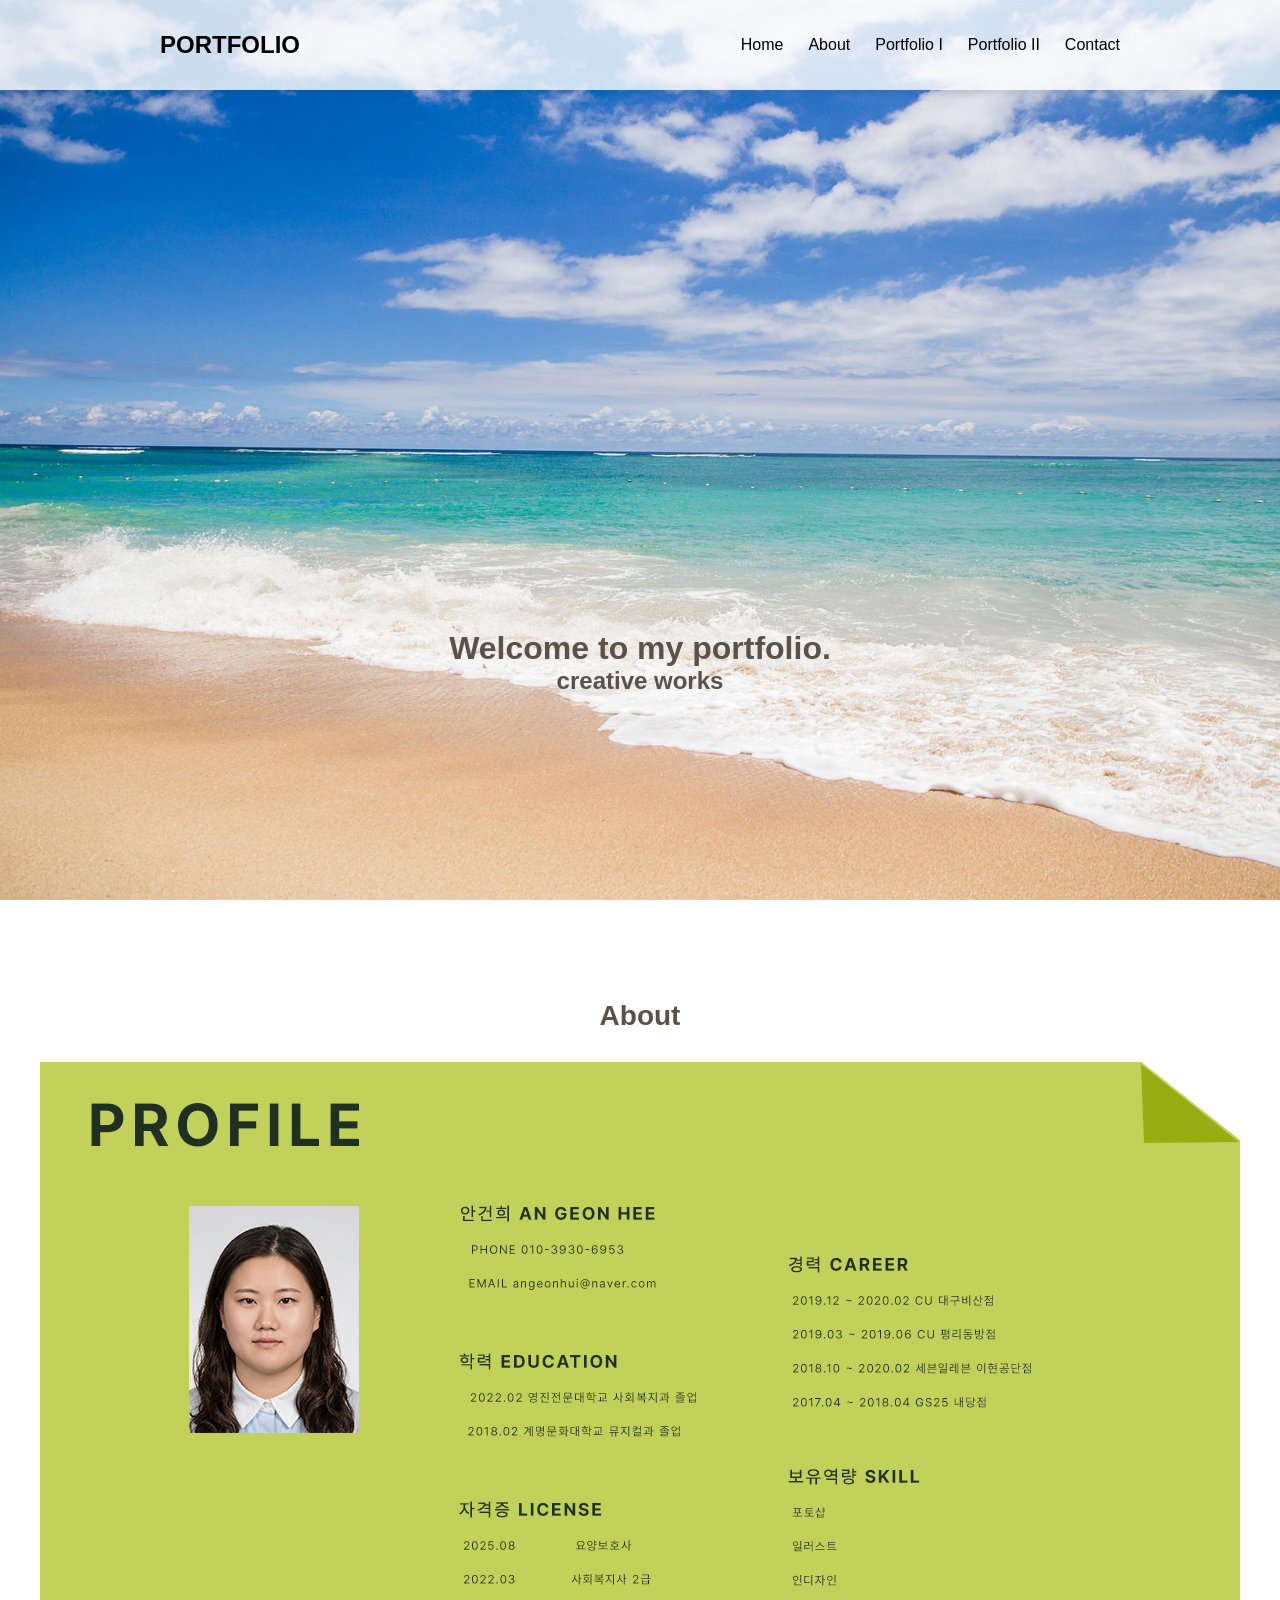
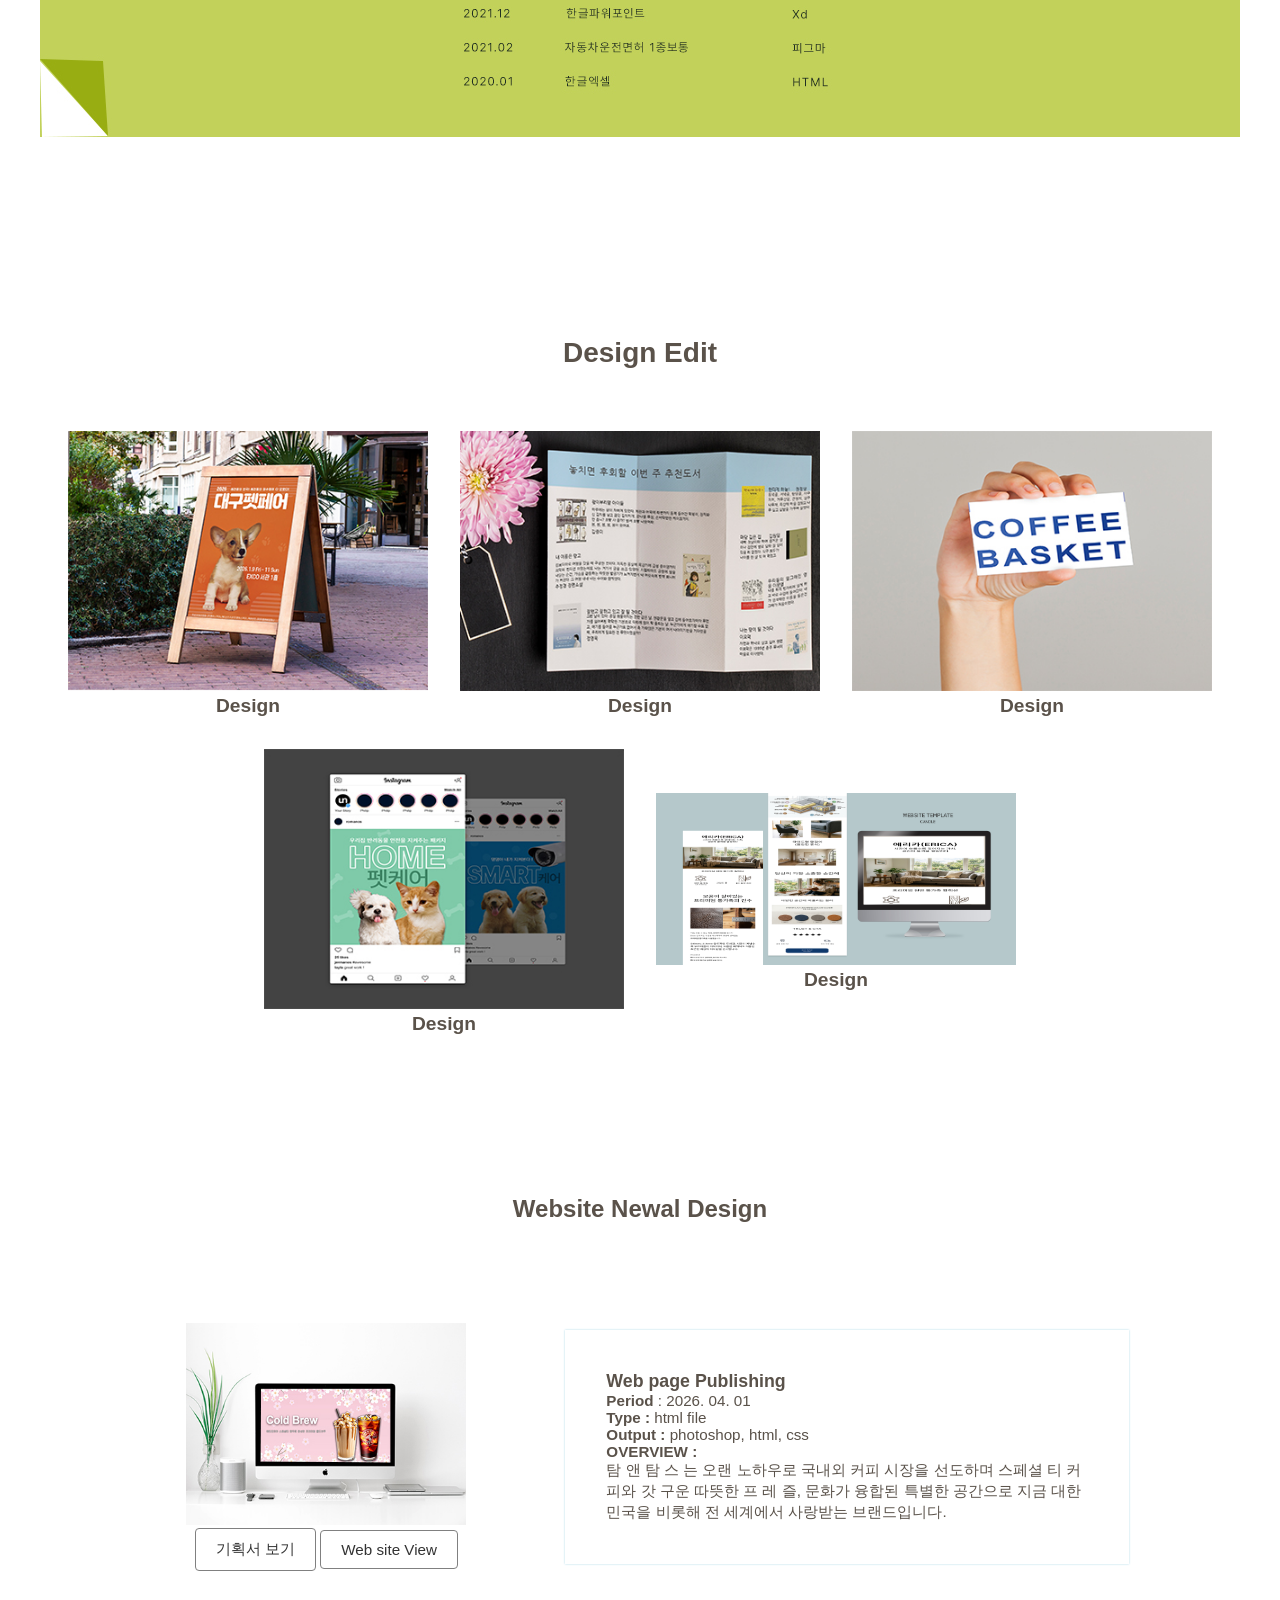
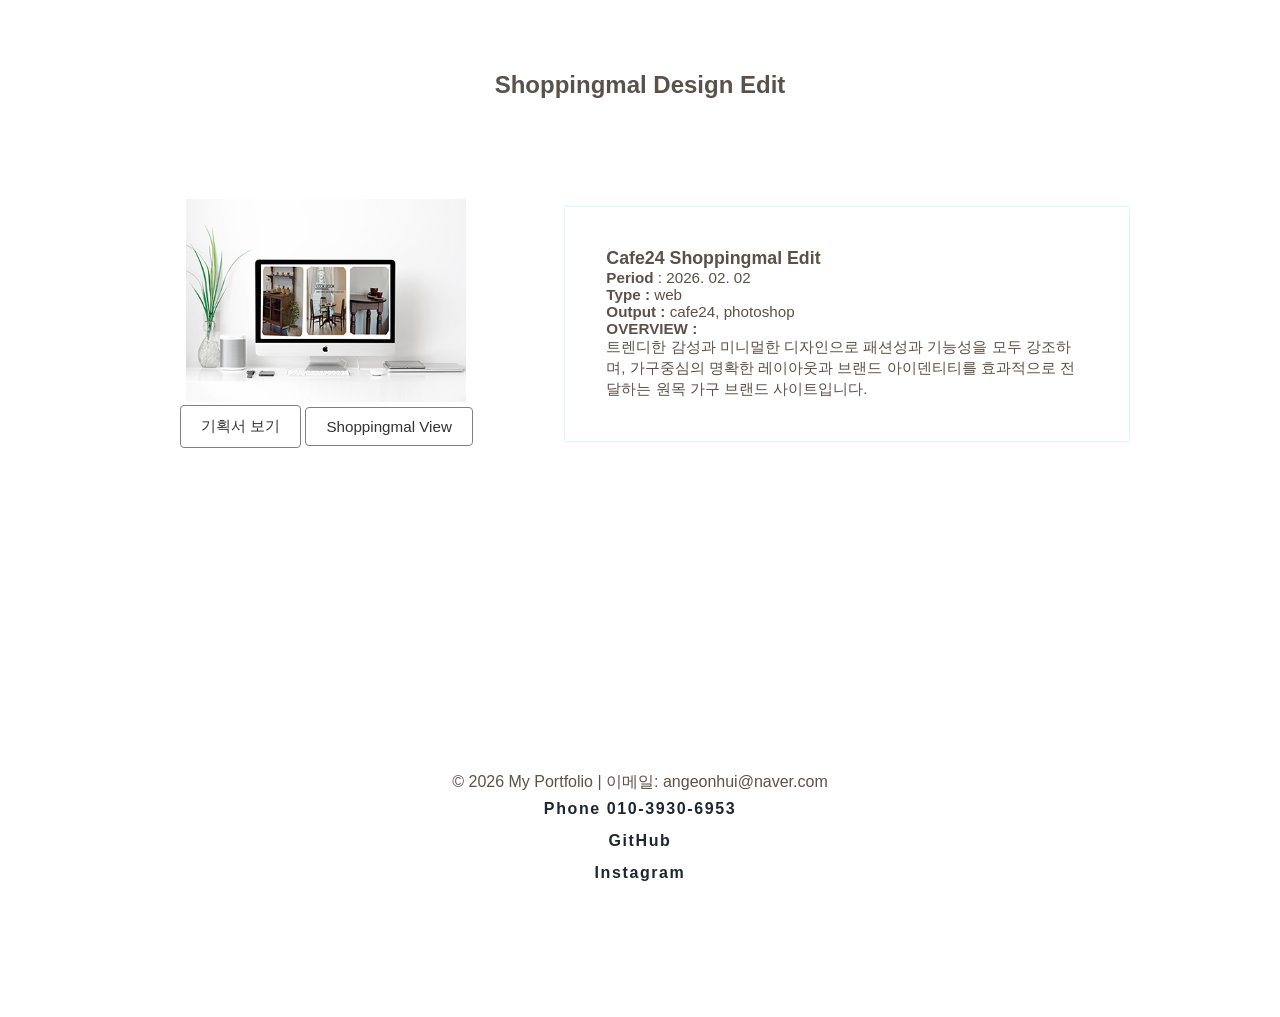
<file: index.html>
<!doctype html>
<html lang="ko">
  <head>
    <meta charset="UTF-8" />
    <meta name="viewport" content="width=device-width, initial-scale=1.0" />
    <title> 안건희 포트폴리오 </title>
    <link rel="stylesheet" href="style.css">
 </head>
  <body>
    <main id="home">
      <header>
        <div class="head">
          <div class="logo"><a href="#home">PORTFOLIO</a></div>
          <nav>
            <ul>
              <li><a href="#home"> Home </a></li>
              <li><a href="#about"> About </a></li>
              <li><a href="#project1"> Portfolio I</a></li>
              <li><a href="#project2"> Portfolio II</a></li>
              <li><a href="#contact"> Contact </a></li>
            </ul>
          </nav>
        </div>
      </header>
      <div class="hero">
        <h1>Welcome to my portfolio.</h1>
        <h2>creative works</h2>
      </div>
    </main>

    <section id="about">
      <h2 class="title">About</h2>
      <div><img src="img/about.jpg" /></div>
    </section>

   <!-- 프로젝트 섹션 -->
  <section id="project1">
    <h2 class="title">Design Edit</h2>
    <div class="gallery">
      <div class="box" onclick="openModal('project1')">
        <img src="img/box1.jpg" alt="프로젝트 1" class="thumbnail">
        <p> Design </p>
      </div>
      <div class="box" onclick="openModal('project2')">
        <img src="img/box2.jpg" alt="프로젝트 2" class="thumbnail">
        <p> Design </p>
      </div>
      <div class="box" onclick="openModal('project3')">
       <img src="img/box3.jpg" alt="프로젝트 3" class="thumbnail">
       <p> Design </p>
      </div>
      <div class="box" onclick="openModal('project4')">
        <img src="img/box4.jpg" alt="프로젝트 4" class="thumbnail">
         <p> Design </p>
      </div>
      <div class="box" onclick="openModal('project5')">
        <img src="img/box5.jpg" alt="프로젝트 5" class="thumbnail">
         <p> Design </p>
      </div>
     
     </div>
  </section>
  
  <!-- 프로젝트 섹션 2 -->
  <section id="project2">
    <div id="project2-1">
      <h2> Website Newal Design </h2>
      <h3> </h3>
      <div class="web-project">
        <div class="wp-left">
          <img src="img/web1.jpg">
          <p> <a href="digital.pdf" target="_blank" class="btn">  기획서 보기  </a>
              <a href="https://angeonhui.github.io/tom/index.html" target="_blank" class="btn"> Web site View  </a>
          </p>
        </div>
        <div class="wp-right">
          <h3> Web page Publishing </h3>
          <p> <b> Period </b>: 2026. 04. 01 </p>
          <p> <b> Type :</b> html file </p>
          <p> <b> Output :</b> photoshop, html, css </p>
          <p> <b> OVERVIEW :</b></p>
          <p> 탐 앤 탐 스 는 오랜 노하우로 국내외 커피 시장을 선도하며 스페셜 티 커피와 갓 구운 따뜻한 프 레 즐, 문화가 융합된 특별한 공간으로 지금 대한민국을 비롯해 전 세계에서 사랑받는 브랜드입니다.

          </p>
        </div>
      </div>
    </div>
    <div id="project2-2">
      <h2> Shoppingmal Design Edit </h2>
      <h3> </h3>
      <div class="web-project">
        <div class="wp-left">
          <img src="img/web2.jpg">
          <p> <a href="shop.pdf" target="_blank" class="btn">  기획서 보기  </a>
              <a href="https://angeonhee.cafe24.com/"target="_blank" class="btn"> Shoppingmal View </a>
          </p>
        </div>
        <div class="wp-right">
          <h3>Cafe24 Shoppingmal Edit </h3>
          <p> <b> Period </b>: 2026. 02. 02 </p>
          <p> <b> Type :</b> web </p>
          <p> <b> Output :</b> cafe24, photoshop </p>
          <p> <b> OVERVIEW :</b></p>
          <p>트렌디한 감성과 미니멀한 디자인으로 패션성과 기능성을 모두 강조하며, 가구중심의 명확한 레이아웃과 브랜드 아이덴티티를 효과적으로 전달하는 원목 가구 브랜드 사이트입니다.

          </p>
        </div>
      </div>
    </div>
  </section>
  
    <!-- 연락처 섹션 -->
    <footer id="contact">
      <p>© 2026 My Portfolio | 이메일: angeonhui@naver.com</p>
      <ul class="social-links">
        <li><a href="#">Phone 010-3930-6953</a></li>
        <li><a href="#">GitHub</a></li>
        <li><a href="#">Instagram</a></li>
      </ul>
    </footer>
    
    <!-- 모달 창 -->
    <div id="modal" class="modal" onclick="closeModalOnOutside(event)">
      <div class="modal-content">
        <span class="close" onclick="closeModal()">&times;</span>
        <div id="modal-body"></div>
      </div>
    </div>
    <script src="modal.js"></script>
  </body>
</html>
</file>
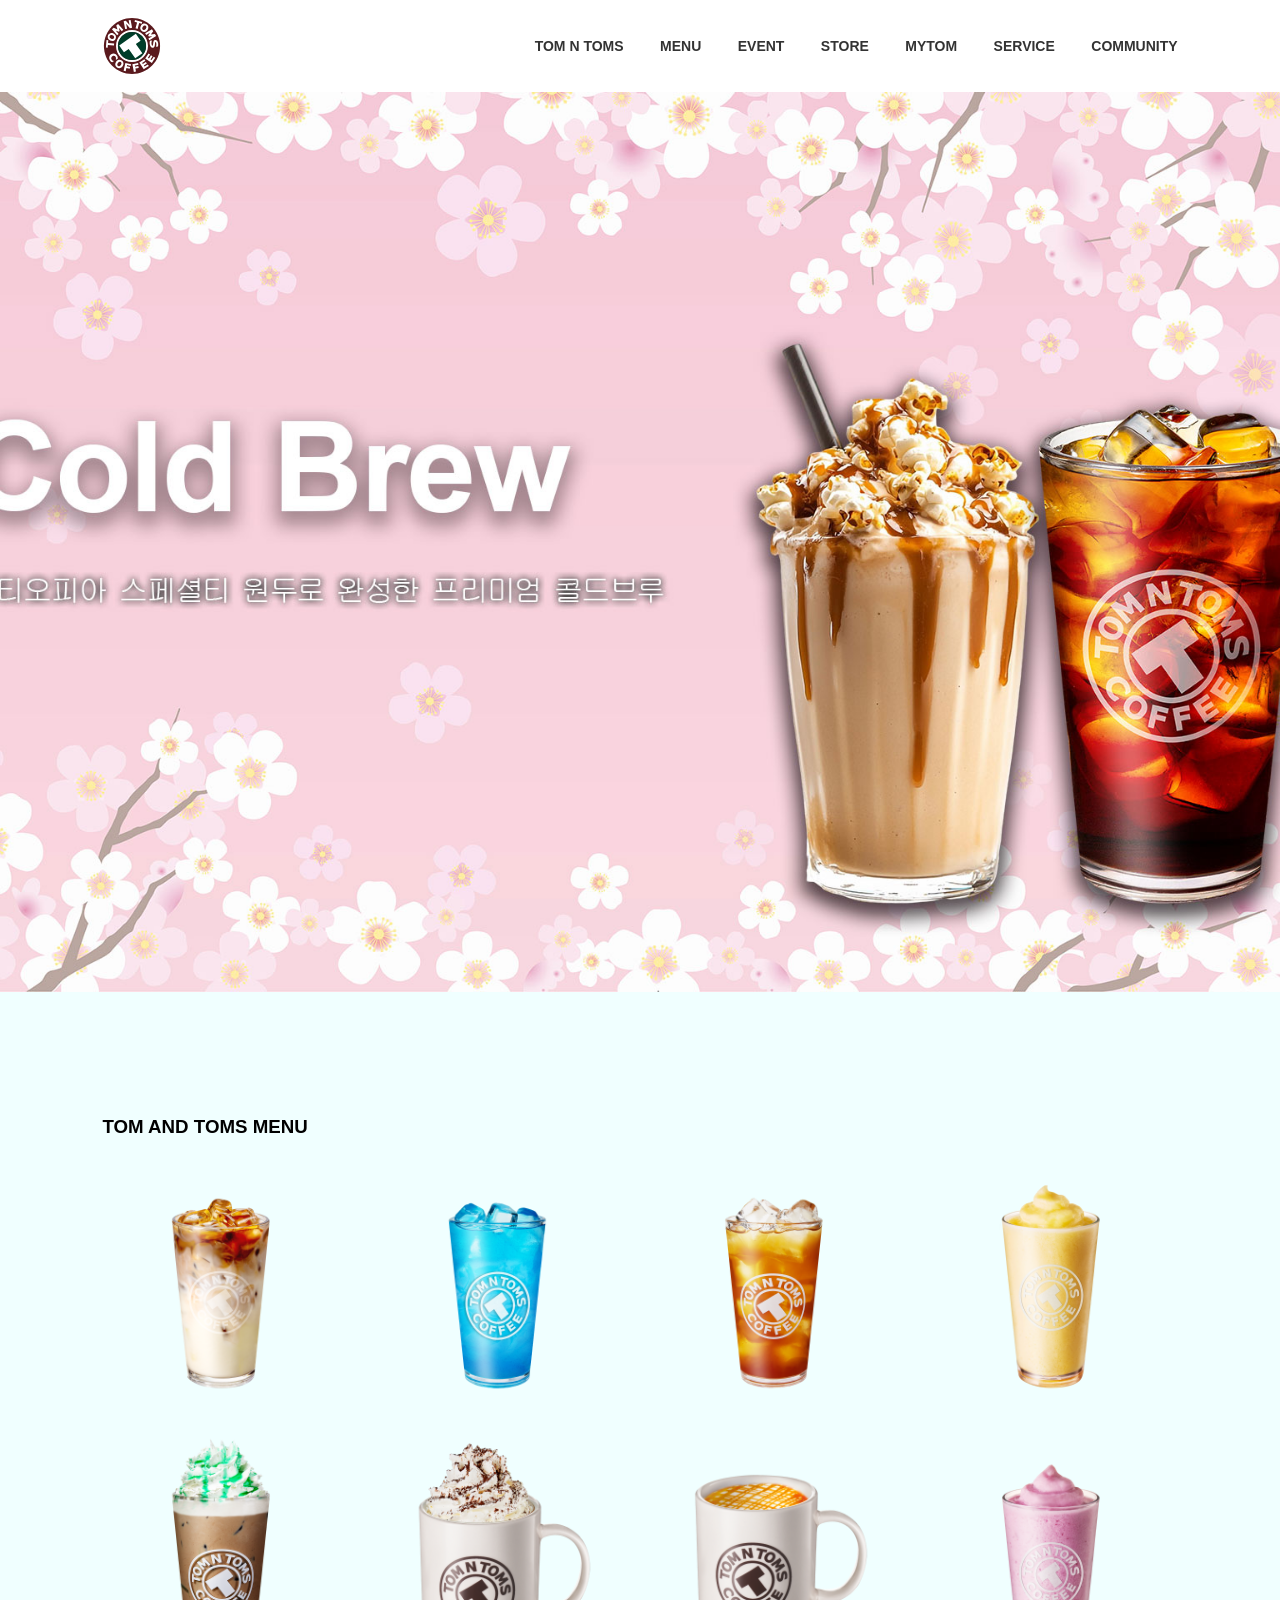
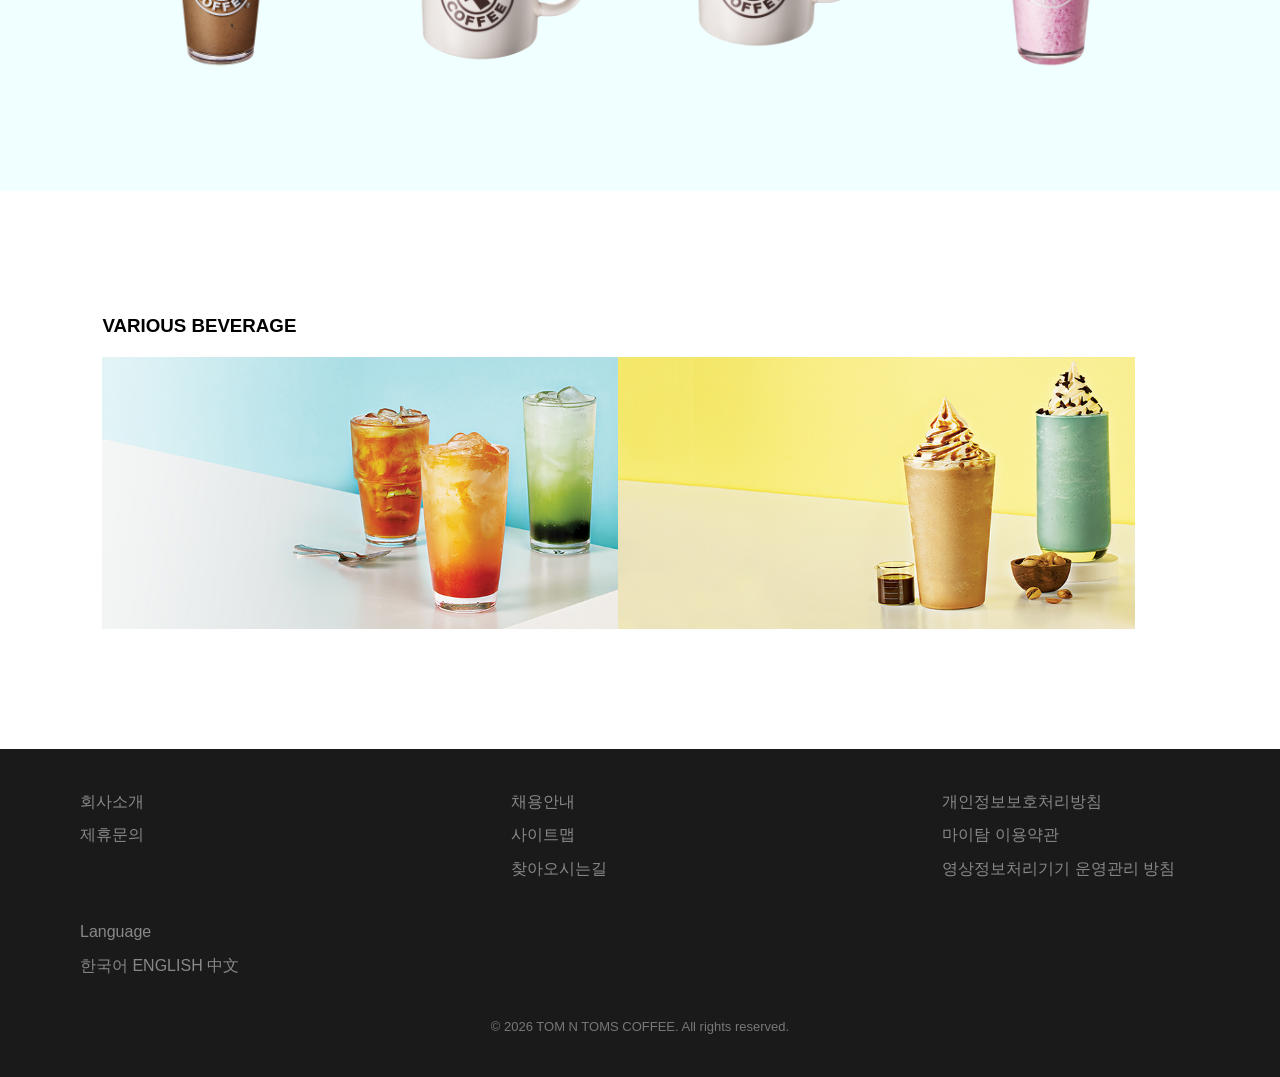
<file: tom/index.html>
<!DOCTYPE html>
<html lang="en">

<head>
    <meta charset="UTF-8">
    <meta name="viewport" content="width=device-width, initial-scale=1.0">
    <title>headermain</title>
    <style>
        * {
            margin: 0;
            padding: 0;
            box-sizing: border-box;
        }

        body {
            font-family: 'Noto Sans KR', sans-serif;
            /* 글꼴 고딕체 */
            color: black;
            line-height: 1.6;
            /* 줄간격 1.6배수 */
        }

        img {
            width: 100%;
            display: block;
            /*여백 높이 너비 적용*/
        }

        a {
            text-decoration: none;
            color: #333;
        }

        header {
            width: 100%;
            background: rgba(255, 255, 255, 0.8);
        }

        .logo {
            margin: 0;
        }

        /*너비 글자 세로배치 적용 */
        .logo img {
            height: 60px;
            /*40 60 72px*/
            width: auto;
            display: block;
        }

        .header-inner {
            display: flex;
            justify-content: space-between;
            /*양끝으로 배치*/
            align-items: center;
            /*세로 정렬*/
            padding: 16px 8%;
        }

        nav a {
            margin-left: 32px;
            font-size: 14px;
            font-weight: bold;
        }

        main {
            height: 100vh;
            /*화면 풀높이 100퍼센트*/
            background: url(img/main.jpg) no-repeat center/cover;
        }

        section {
            padding: 120px 8%;
        }

        section h1 {
            text-align: center;
            margin-bottom: 24px;
        }

        section h2 {
            text-align: center;
            margin-bottom: 16px;
            border-bottom: 1px solid black;
        }

        section h3 {
            margin-bottom: 16px;
        }

        .sec1 {
            background-color: azure;
        }

        .ct1 {
            display: flex;
            gap: 40px;
            flex-wrap: wrap;
        }

        .c1 {
            width: 22%;
        }

        .ct2 {
            display: flex;
        }

        .c2 {
            width: 48%;
        }

        footer {
            background: #1a1a1a;
            color: white;
            padding: 40px 80px;
        }

        .footer-content {
            display: flex;
            justify-content: space-between;
            flex-wrap: wrap;
            gap: 30px;
        }

        .footer-item {
           width:23%;
           
        }

        .footer-item h3 {
            margin-bottom: 15px;
        }

        .footer-item a {
            display: block;
            color: #888;
            text-decoration: none;
            margin-bottom: 8px;
        }

        footer .copy {
            width: 100%;
            text-align: center;
            margin-top: 30px;
            color: #777;
            font-size: 13px;
        }
    </style>
</head>

<body>
    <header>
        <div class="header-inner"> <!--큰박스-->
            <div class="logo">
                <a href="index.html"> <!--첫페이지 파일명-->
                    <img src="img/logo.svg" alt="브랜드로고이미지">
                </a>
            </div>
            <nav>
                <a href="#">TOM N TOMS</a> <a href="#">MENU</a>
                <a href="#">EVENT</a> <a href="#">STORE</a>
                <a href="#">MYTOM</a> <a href="#">SERVICE</a>
                <a href="#">COMMUNITY</a>
            </nav>
        </div>
    </header>
    <main></main>
    <section class="sec1">
        <h3>TOM AND TOMS MENU</h3>
        <div class="ct1">
            <div class="c1"> <img src="img/p1.png"></div>
            <div class="c1"> <img src="img/blue.png"></div>
            <div class="c1"> <img src="img/tea.png"></div>
            <div class="c1"> <img src="img/mango.png"></div>
            <div class="c1"> <img src="img/mint.png"></div>
            <div class="c1"> <img src="img/mocha.png"></div>
            <div class="c1"> <img src="img/caramel.png"></div>
            <div class="c1"> <img src="img/blueberry.png"></div>
        </div>
    </section>
    <section class="sec2">
        <h3>VARIOUS BEVERAGE</h3>
        <div class="ct2">
            <div class="c2"> <img src="img/sec3.jpg"></div>
            <div class="c2"> <img src="img/sec4.jpg"></div>
        </div>
    </section>

    </div>
    <footer>
        <div class="footer-content">
            <div class="footer-item">
                <a href="#">회사소개</a>
                <a href="#">제휴문의</a>
            </div>
            <div class="footer-item">
                <a href="#">채용안내</a>
                <a href="#">사이트맵</a>
                <a href="#">찾아오시는길</a>
            </div>
            <div class="footer-item">
                <a href="#">개인정보보호처리방침</a>
                <a href="#">마이탐 이용약관</a>
                <a href="#">영상정보처리기기 운영관리 방침</a>
            </div>
            <div class="footer-item">
                <a href="#">Language</a>
                <a href="#">한국어 ENGLISH 中文</a>
            </div>
        </div>
        <div class="copy">
            <p>© 2026 TOM N TOMS COFFEE. All rights reserved.</p>
        </div>
    </footer>
</body>

</html>
</file>
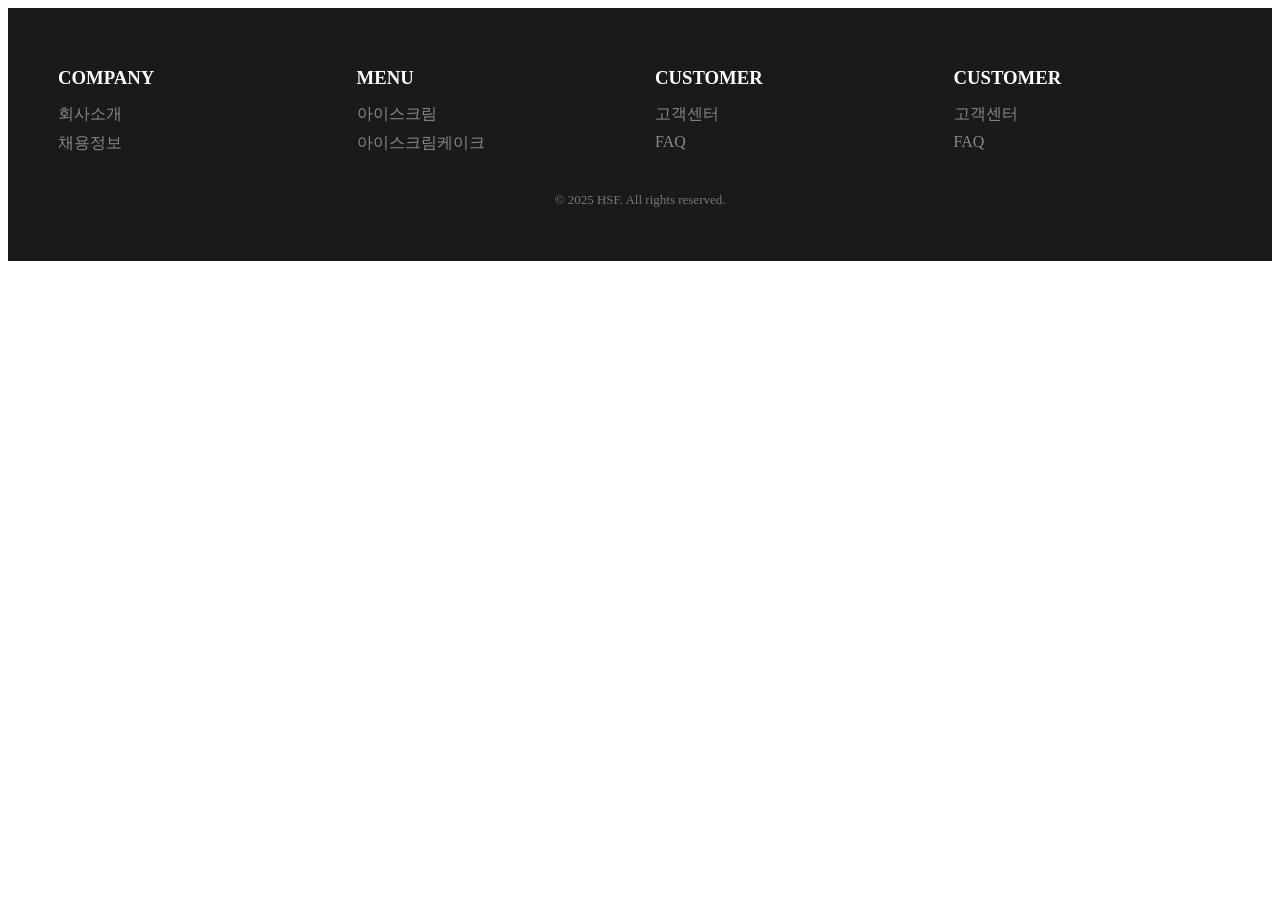
<file: tom/footer-item.html>
<!doctype html>
<html>

<head>
    <meta charset="utf-8">
    <title> footer </title>
   
    <style>
       footer {
            background: #1a1a1a;
            color: white;
            padding: 40px 50px;
        }

        .footer-content {
            display: flex;
            justify-content: space-between;
            flex-wrap: wrap;
            gap: 30px;
        }

        .footer-item {
            flex: 1;
            min-width: 200px;
        }

        .footer-item h3 {
            margin-bottom: 15px;
        }

        .footer-item a {
            display: block;
            color: #888;
            text-decoration: none;
            margin-bottom: 8px;
        }

        footer .copy {
            width: 100%;
            text-align: center;
            margin-top: 30px;
            color: #777;
            font-size: 13px;
        }
    </style>
</head>

<body>
    <footer>
        <div class="footer-content">
            <div class="footer-item">
                <h3>COMPANY</h3>
                <a href="#">회사소개</a>
                <a href="#">채용정보</a>
            </div>
            <div class="footer-item">
                <h3>MENU</h3>
                <a href="#">아이스크림</a>
                <a href="#">아이스크림케이크</a>
            </div>
            <div class="footer-item">
                <h3>CUSTOMER</h3>
                <a href="#">고객센터</a>
                <a href="#">FAQ</a>
            </div>
             <div class="footer-item">
                <h3>CUSTOMER</h3>
                <a href="#">고객센터</a>
                <a href="#">FAQ</a>
            </div>
        </div>
        <div class="copy"><p>© 2025 HSF. All rights reserved.</p></div>
    </footer>








</body>

</html>
</file>
<file: style.css>
* {
  margin: 0;
  padding: 0;
  box-sizing: border-box;
}

li {
  list-style: none;
}

a {
  color: black;
  text-decoration: none;
}

body,
html {
  height: 100%;
  font-family: "Noto Sans KR", sans-serif;
  color: #5a524a;
}

.wrap {
  width: 1200px;
  margin: 2rem auto;
}

main {
  height: 100%;
  background: url(img/main.jpg) no-repeat center/cover; 
  position: relative;
}

header {
  width: 100%;
  background: rgba(255, 255, 255, 0.8);
  padding: 1.2rem;
  position: fixed;
  box-shadow: 0 2px 8px rgba(0, 0, 0, 0.1);
  z-index: 999;
}

.head {
  width: 1000px;
  margin: 0 auto;
  padding: 12px 20px;
  display: flex;
  justify-content: space-between;
  align-items: center;
}

.logo {
  font-size: 24px;
  font-weight: 700;
}

.head nav ul {
  display: flex;
  gap: 25px;
}

.head nav ul li a {
  font-weight: 500;
  font-size: 16px;
}

.head nav ul li a:hover {
  color:#4CAF50;
}

.hero {
  position: absolute;
  top: 70%;
  left: 50%;
  transform: translateX(-50%);
  text-align: center;
}

section {
  min-height: 100vh; 
  height: auto;       /* 자동으로 콘텐츠에 맞게 */
  padding: 6rem 0;  
  margin: 0 auto;
  display: flex;
  flex-direction: column;
  justify-content: center;
  align-items: center;
  scroll-margin-top: 80px;
}

.title {
  font-size: 28px;
  color: #5a524a;
  margin-bottom: 30px;
}

#about {
  background-color: white;
  padding: 100px 0;
  text-align: center;
}

/* 프로젝트 섹션 */
.gallery {
  max-width:1200px;
  margin:0 auto;
  display: flex;
  justify-content: center;
  align-items: center;
  gap: 2rem;
  flex-wrap: wrap;
  text-align: center;
  padding: 2rem 0;
  position: relative;
}

.box {
  width: 30%; 
  cursor: pointer;
 }

.box img {
  width: 100%;
  object-fit: cover;
 }

.box p{
  font-weight:bold;
  font-size:1.2rem;
}

.thumbnail:hover {
  transform: scale(1.03);
  box-shadow:0 0 10px gray;
}

/* 프로젝트2 웹포플 */
#project2 {
 padding-top: 2rem;
}
#project2 h2{text-align: center;}
.web-project {
  margin:100px auto;
  width: 80%;
  display: flex;
  gap: 4rem;
  flex-wrap: wrap;
  justify-content: center;
  align-items: center;
  font-size: 0.95rem;
}

.wp-left {
  width: 33%;
  min-width: 350px;
  text-align: center;
}

.wp-left a {
  display: inline-block;
  vertical-align: middle;
}

.btn {
  display: inline-block;
  padding: 10px 20px;
  border:1px solid gray;
  color:#333;
  text-decoration: none;
  border-radius: 4px;
}

.wp-right {
  border-radius: 0px;
  min-width: 400px;
  text-align: left;
  width: 55%;
  box-shadow: 0 0 2px lightblue;
  padding: 4%;
}

.wp-left img {
  width: 80%;
  object-fit: cover;
}

#contact {
  text-align: center;
  padding: 8rem 0;
  position: relative; /* 겹침 방지 */
  z-index: 1;
}

#contact li {
  list-style-type: none;
  line-height: 2rem;
}

#contact li a {
  text-decoration: none;
  color: #1e272e;
  font-weight: 600;
  letter-spacing: 0.1rem;
}

#contact li a:hover {
  color:#4CAF50;
  text-shadow: 0 0 3px rgb(229, 248, 193);
}

/* 모달 스타일 */
.modal {
  display: none;
  position: fixed;
  z-index: 10000;
  left: 0;
  top: 0;
  width: 100%;
  height: 100%;
  background-color: rgba(0, 0, 0, 0.85);
  animation: fadeIn 0.3s;
}

.modal.active {
  display: flex;
  justify-content: center;
  align-items: center;
}

.modal-content {
  background-color: white;
  padding: 30px;
  border-radius: 15px;
  max-width: 1200px;
  width: 90%;
  max-height: 90vh;
  overflow-y: auto;
  position: relative;
  animation: slideIn 0.3s;
}

.close {
  position: fixed;
  top:30px;
  right:14%;
  font-size: 35px;
  font-weight: bold;
  background-color: white;
  border-radius: 5px;
  color:black;
  cursor: pointer;
  transition: color 0.3s;
  line-height: 1;
  z-index: 10001;
}

.close:hover {
  color: #000;
}

.modal-content img {
  width: 100%;
  height: auto;
  border-radius: 10px;
  margin-bottom: 20px;
}

.modal-content h2 {
  margin-bottom: 15px;
  color: #333;
  font-size: 24px;
}

.modal-content p {
  line-height: 1.8;
  color: #666;
  font-size: 16px;
}

@keyframes fadeIn {
  from { opacity: 0; }
  to { opacity: 1; }
}

@keyframes slideIn {
  from { 
    transform: translateY(-50px);
    opacity: 0;
  }
  to { 
    transform: translateY(0);
    opacity: 1;
  }
}
</file>
